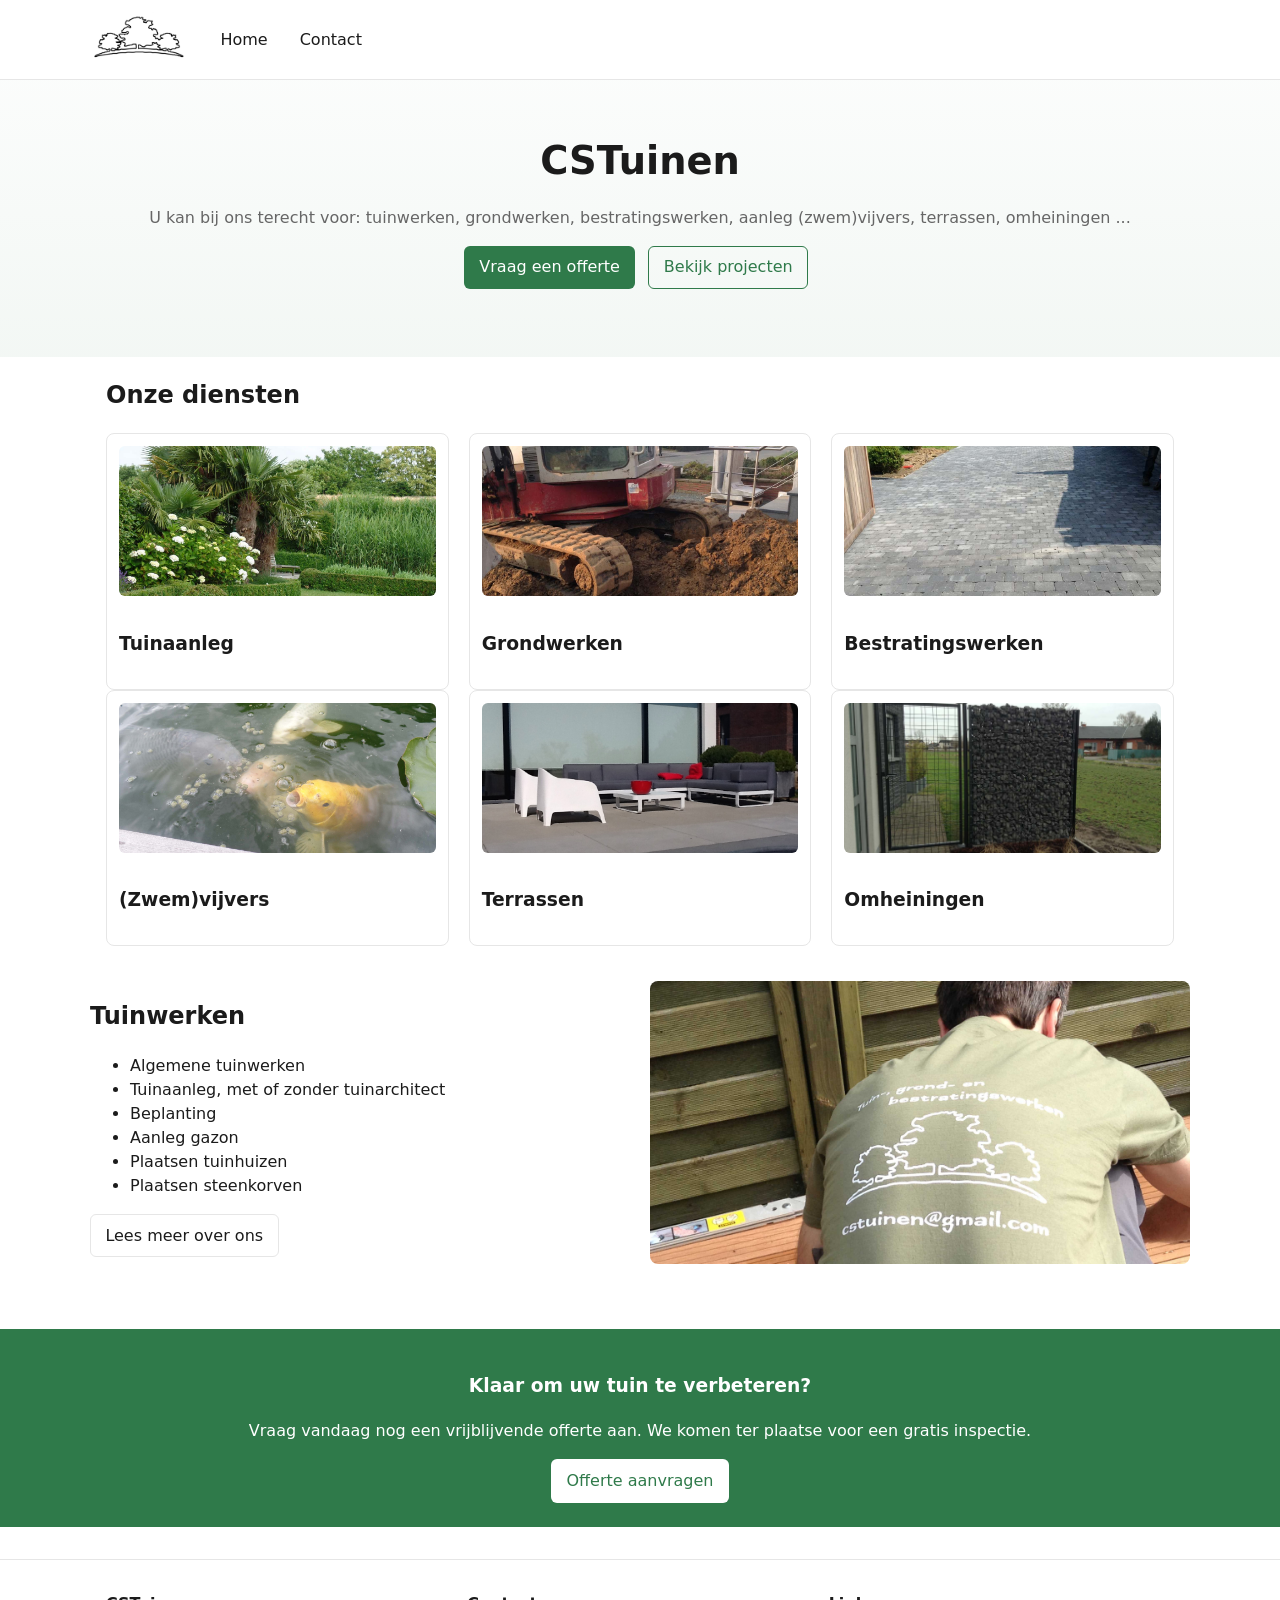
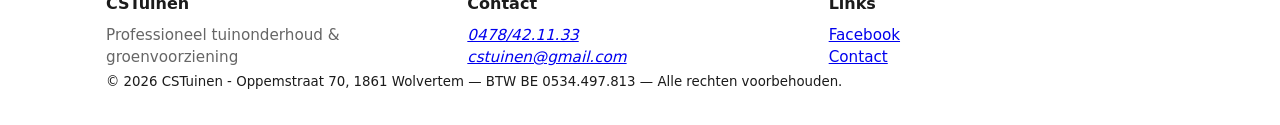
<file: index.html>
<!doctype html>
<html lang="nl">
<head>
  <meta charset="utf-8" />
  <meta name="viewport" content="width=device-width,initial-scale=1" />
  <title>CSTuinen — Tuinaanleg & grondwerken</title>
  <meta name="description" content="CSTuinen — Professioneel tuinonderhoud, groenonderhoud en tuinontwerp. Werkzaam in uw regio voor particulier en bedrijf." />
  <link rel="stylesheet" href="css/styles.css" />
</head>
<body>
  <header class="site-header" role="banner">
      <div class="container header-inner">
          <a class="logo" href="index.html" aria-label="CSTuinen">
              <!-- Replace with real logo: assets/images/logo.svg -->
              <img src="assets/images/logo.png" alt="CSTuinen logo" />
          </a>
          <button class="nav-toggle" id="navToggle" aria-expanded="false" aria-controls="mainNav">
              <span class="sr-only">Menu</span>
              <span class="hamburger"></span>
          </button>

          <nav id="mainNav" class="main-nav" role="navigation" aria-label="Hoofdmenu">
              <ul>
                  <li><a href="index.html">Home</a></li>
                  <!--li><a href="about.html">Over ons</a></li-->
                  <!--li><a href="gallery.html">Diensten & Galerie</a></li-->
                  <li><a href="contact.html">Contact</a></li>
              </ul>
          </nav>
      </div>
  </header>

  <main>
    <section class="hero">
      <div class="container hero-inner">
        <h1>CSTuinen</h1>
        <p class="lead">U kan bij ons terecht voor: tuinwerken, grondwerken, bestratingswerken, aanleg (zwem)vijvers, terrassen, omheiningen ...</p>
        <p class="cta-row">
          <a class="btn btn-primary" href="contact.html">Vraag een offerte</a>
          <a class="btn btn-secondary" href="https://m.facebook.com/Cstuinen-734895269868524/" target="_blank">Bekijk projecten</a>
        </p>
      </div>
    </section>

    <section class="services container">
        <h2>Onze diensten</h2>
        <div class="grid grid-3">
            <article class="card">
                <img src="assets/images/service-maintenance.jpg" alt="tuinaanleg" />
                <h3>Tuinaanleg</h3>
            </article>
            <article class="card">
                <img src="assets/images/grondwerken.jpg" alt="grondwerken" />
                <h3>Grondwerken</h3>
            </article>
            <article class="card">
                <img src="assets/images/Bestrating.jpg" alt="bestrating" />
                <h3>Bestratingswerken</h3>
            </article>
        </div>
        <div class="grid grid-3">
            <article class="card">
                <img src="assets/images/service-planting.jpg" alt="zwemvijver" />
                <h3>(Zwem)vijvers</h3>
            </article>
            <article class="card">
                <img src="assets/images/service-design.jpg" alt="terrassen" />
                <h3>Terrassen</h3>
            </article>
            <article class="card">
                <img src="assets/images/poort.jpg" alt="omheiningen" />
                <h3>Omheiningen</h3>
            </article>
        </div>
    </section>

    <section class="about-blurb container">
      <div class="grid grid-2 align-center">
        <div>
          <h2>Tuinwerken</h2>
          <ul class="features">
              <li>Algemene tuinwerken</li>
              <li>Tuinaanleg, met of zonder tuinarchitect</li>
              <li>Beplanting</li>
              <li>Aanleg gazon</li>
              <li>Plaatsen tuinhuizen</li>
              <li>Plaatsen steenkorven</li>
          </ul>
          <p><a class="btn" href="https://m.facebook.com/Cstuinen-734895269868524/" target="_blank">Lees meer over ons</a></p>
        </div>
        <div>
          <img src="assets/images/team-placeholder.jpg" alt="Ons team" class="rounded" />
        </div>
      </div>
    </section>

    <section class="cta-band">
      <div class="container">
        <h3>Klaar om uw tuin te verbeteren?</h3>
        <p>Vraag vandaag nog een vrijblijvende offerte aan. We komen ter plaatse voor een gratis inspectie.</p>
        <a class="btn btn-primary" href="contact.html">Offerte aanvragen</a>
      </div>
    </section>
  </main>

  <footer class="site-footer">
    <div class="container footer-inner">
      <div class="footer-col">
        <h4>CSTuinen</h4>
        <p>Professioneel tuinonderhoud & groenvoorziening</p>
      </div>

      <div class="footer-col">
        <h4>Contact</h4>
        <address>
          <a href="tel:+320478421133">0478/42.11.33</a><br />
          <a href="mailto:cstuinen@gmail.com"> cstuinen@gmail.com</a>
        </address>
      </div>

      <div class="footer-col">
        <h4>Links</h4>
        <ul>
          <li><a href="https://m.facebook.com/Cstuinen-734895269868524" target="_blank">Facebook</a></li>
          <li><a href="contact.html">Contact</a></li>
        </ul>
      </div>
    </div>

    <div class="copyright">
      <div class="container">
          <small>&copy; <span id="year"></span> CSTuinen - Oppemstraat 70, 1861 Wolvertem — BTW BE 0534.497.813 — Alle rechten voorbehouden.</small>
      </div>
    </div>
  </footer>

  <script src="js/main.js"></script>
</body>
</html>
</file>
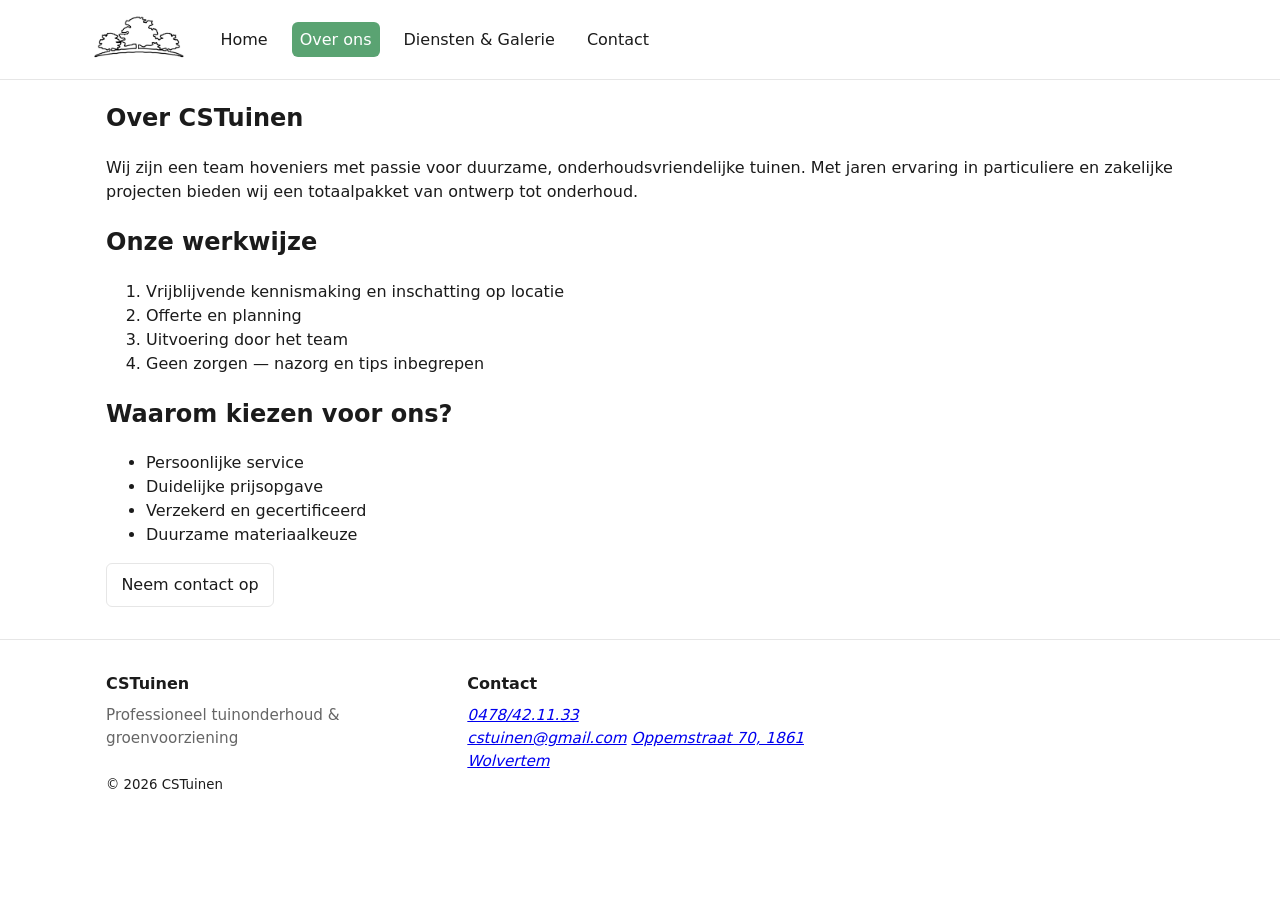
<file: about.html>
<!doctype html>
<html lang="nl">
<head>
  <meta charset="utf-8" />
  <meta name="viewport" content="width=device-width,initial-scale=1" />
  <title>Over ons — CSTuinen</title>
  <link rel="stylesheet" href="css/styles.css" />
</head>
<body>
  <header class="site-header" role="banner">
    <div class="container header-inner">
      <a class="logo" href="index.html" aria-label="CSTuinen">
        <img src="assets/images/logo.png" alt="CSTuinen logo" />
      </a>
      <button class="nav-toggle" id="navToggle2" aria-expanded="false" aria-controls="mainNav2">
        <span class="sr-only">Menu</span>
        <span class="hamburger"></span>
      </button>
      <nav id="mainNav2" class="main-nav" role="navigation" aria-label="Hoofdmenu">
        <ul>
          <li><a href="index.html">Home</a></li>
          <li><a href="about.html" class="active">Over ons</a></li>
          <li><a href="gallery.html">Diensten & Galerie</a></li>
          <li><a href="contact.html">Contact</a></li>
        </ul>
      </nav>
    </div>
  </header>

  <main class="container">
    <article class="content">
      <h1>Over CSTuinen</h1>
      <p>Wij zijn een team hoveniers met passie voor duurzame, onderhoudsvriendelijke tuinen. Met jaren ervaring in particuliere en zakelijke projecten bieden wij een totaalpakket van ontwerp tot onderhoud.</p>

      <h2>Onze werkwijze</h2>
      <ol>
        <li>Vrijblijvende kennismaking en inschatting op locatie</li>
        <li>Offerte en planning</li>
        <li>Uitvoering door het team</li>
        <li>Geen zorgen — nazorg en tips inbegrepen</li>
      </ol>

      <h2>Waarom kiezen voor ons?</h2>
      <ul>
        <li>Persoonlijke service</li>
        <li>Duidelijke prijsopgave</li>
        <li>Verzekerd en gecertificeerd</li>
        <li>Duurzame materiaalkeuze</li>
      </ul>

      <p><a class="btn" href="contact.html">Neem contact op</a></p>
    </article>
  </main>

  <footer class="site-footer">
    <div class="container footer-inner">
      <div class="footer-col">
        <h4>CSTuinen</h4>
        <p>Professioneel tuinonderhoud & groenvoorziening</p>
      </div>
      <div class="footer-col">
        <h4>Contact</h4>
        <address>
            <a href="tel:+320478421133">0478/42.11.33</a><br />
            <a href="mailto: cstuinen@gmail.com"> cstuinen@gmail.com</a>
            <a href="http://maps.google.com/?q=Oppemstraat 70, 1861 Wolvertem">Oppemstraat 70, 1861 Wolvertem</a>
        </address>
      </div>
    </div>
    <div class="copyright">
      <div class="container">
        <small>&copy; <span id="year2"></span> CSTuinen</small>
      </div>
    </div>
  </footer>

  <script src="js/main.js"></script>
</body>
</html>
</file>
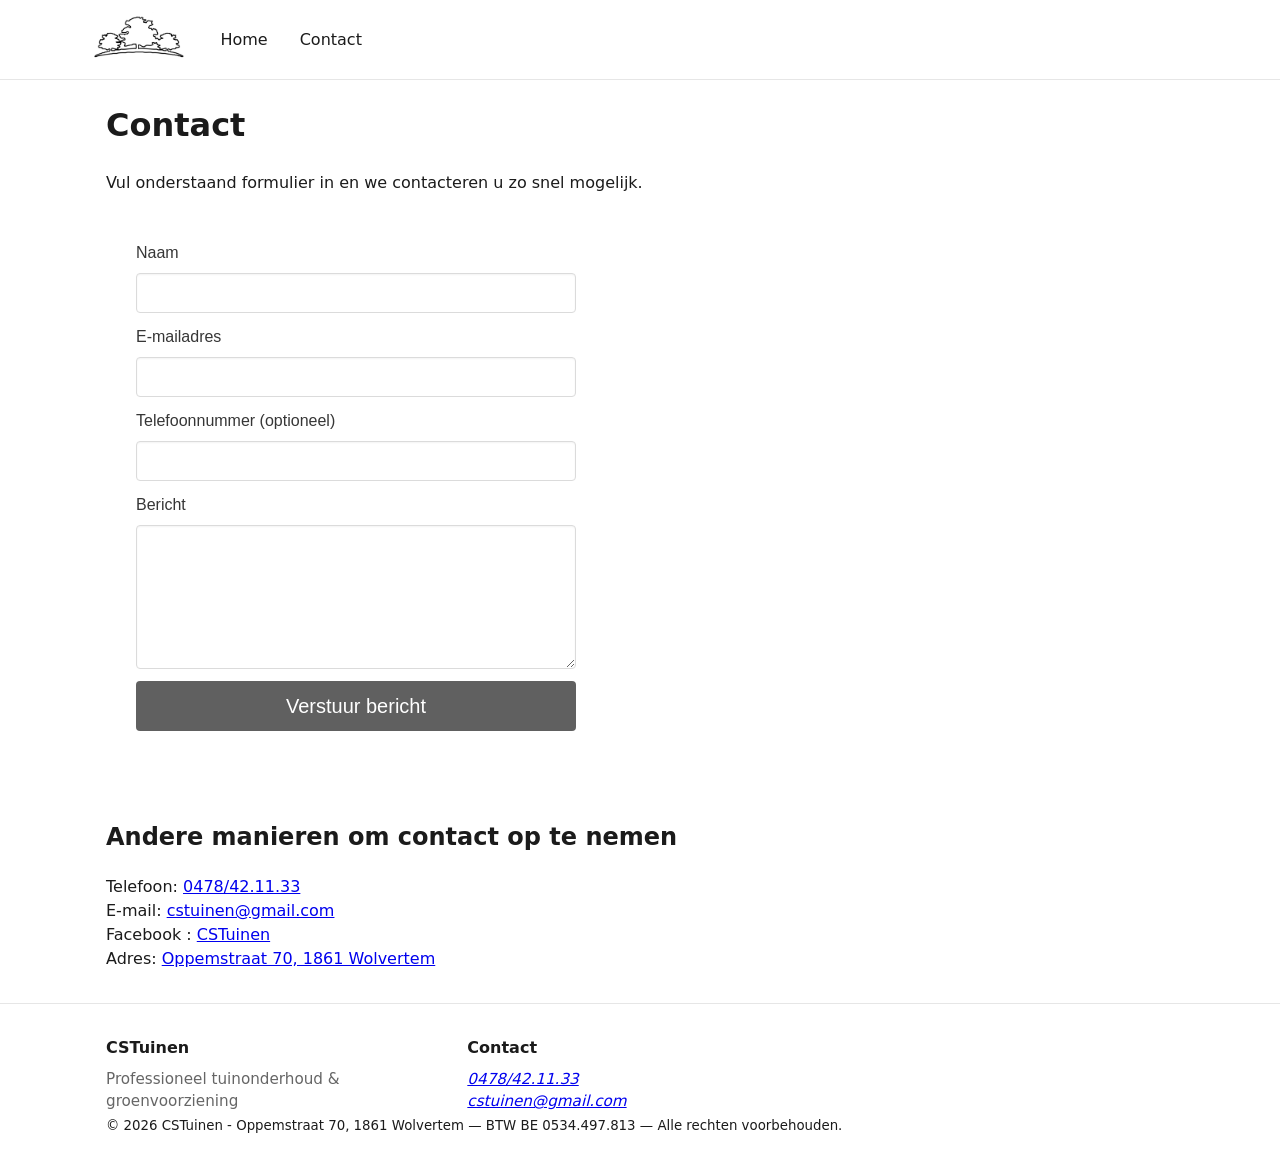
<file: contact.html>
<!doctype html>
<html lang="nl">
<head>
    <meta charset="utf-8" />
    <meta name="viewport" content="width=device-width,initial-scale=1" />
    <title>Contact — CSTuinen</title>
    <link rel="stylesheet" href="css/styles.css" />
    <link href="fcf-assets/css/fcf.default.css" rel="stylesheet">
    <link href="fcf-assets/css/fcf.default-custom.css" rel="stylesheet">
</head>
<body>
  <header class="site-header" role="banner">
    <div class="container header-inner">
      <a class="logo" href="index.html" aria-label="CSTuinen">
        <img src="assets/images/logo.png" alt="CSTuinen logo" />
      </a>
      <button class="nav-toggle" id="navToggle4" aria-expanded="false" aria-controls="mainNav4">
        <span class="sr-only">Menu</span>
        <span class="hamburger"></span>
      </button>
      <nav id="mainNav4" class="main-nav" role="navigation" aria-label="Hoofdmenu">
          <ul>
              <li><a href="index.html">Home</a></li>
              <!--li><a href="about.html">Over ons</a></li-->
              <!--li><a href="gallery.html">Diensten & Galerie</a></li-->
              <li><a href="contact.html">Contact</a></li>
          </ul>
      </nav>
    </div>
  </header>

  <main class="container">
      <h1>Contact</h1>
      <p>Vul onderstaand formulier in en we contacteren u zo snel mogelijk.</p>

      <!-- the lines below are needed -->
      <div class="fcf-body">
          <div class="fcf-form-wrap">
              <div id="fcf-form">
                  <form class="fcf-form-class" method="post" action="fcf-assets/fcf.process.php">

                      <div class="fcf-field">
                          <label for="Name" class="fcf-label has-text-weight-normal">Naam</label>
                          <div class="fcf-control">
                              <input type="text" name="Name" id="Name" class="fcf-input is-full-width" maxlength="60"
                                     data-validate-field="Name">
                          </div>
                      </div>
                      <div class="fcf-field">
                          <label for="Email" class="fcf-label has-text-weight-normal">E-mailadres</label>
                          <div class="fcf-control">
                              <input type="email" name="Email" id="Email" class="fcf-input is-full-width" maxlength="100"
                                     data-validate-field="Email">
                          </div>
                      </div>
                      <div class="fcf-field">
                          <label for="Phone" class="fcf-label has-text-weight-normal">Telefoonnummer (optioneel)</label>
                          <div class="fcf-control">
                              <input type="text" name="Phone" id="Phone" class="fcf-input is-full-width" maxlength="30"
                                     data-validate-field="Phone">
                          </div>
                      </div>
                      <div class="fcf-field">
                          <label for="Message" class="fcf-label has-text-weight-normal">Bericht</label>
                          <div class="fcf-control">
                              <textarea name="Message" id="Message" class="fcf-textarea" maxlength="3000" rows="5"
                                        data-validate-field="Message"></textarea>
                          </div>
                      </div>
                      <div id="fcf-status" class="fcf-status"></div>
                      <div class="fcf-field">
                          <div class="fcf-buttons">
                              <button id="fcf-button" type="submit" class="fcf-button is-link is-medium is-fullwidth">
                                  Verstuur bericht
                              </button>
                          </div>
                      </div>
                      <!-- You MUST retain the attribution below -->
                      <div class="fcf-attribution">
                          Contact Form by <a href="https://www.freecontactform.com/"
                                             class="fcf-attribution-link">FreeContactForm.com</a>
                      </div>
                  </form>
              </div>
              <div id="fcf-thank-you" style="display:none">
                  <!-- Thank you message goes below -->
                  <p>Bedankt om ons te contacteren.</p>
                  <!-- Thank you message goes above -->
              </div>
          </div>
      </div>
      <script src="fcf-assets/js/lang/fcf.en.js"></script>
      <script src="fcf-assets/js/fcf.just-validate.min.js"></script>
      <script src="fcf-assets/js/fcf.form.js"></script>
      <!-- the lines above are needed -->


      <section class="contact-info">
          <h2>Andere manieren om contact op te nemen</h2>
          <p>
              Telefoon: <a href="tel:+320478421133">0478/42.11.33</a><br />
              E-mail: <a href="mailto:cstuinen@gmail.com">cstuinen@gmail.com</a><br />
              Facebook : <a href="https://m.facebook.com/Cstuinen-734895269868524/" target="_blank">CSTuinen</a><br />
              Adres: <a href="http://maps.google.com/?q=Oppemstraat 70, 1861 Wolvertem" target="_blank">Oppemstraat 70, 1861 Wolvertem</a>
          </p>
      </section>
  </main>

  <footer class="site-footer">
    <div class="container footer-inner">
      <div class="footer-col">
        <h4>CSTuinen</h4>
        <p>Professioneel tuinonderhoud & groenvoorziening</p>
      </div>

      <div class="footer-col">
        <h4>Contact</h4>
        <address>
            <a href="tel:+320478421133">0478/42.11.33</a><br />
            <a href="mailto:cstuinen@gmail.com">cstuinen@gmail.com</a>            
        </address>
      </div>
    </div>
    <div class="copyright">
        <div class="container">
            <small>&copy; <span id="year"></span> CSTuinen - Oppemstraat 70, 1861 Wolvertem — BTW BE 0534.497.813 — Alle rechten voorbehouden.</small>
        </div>
    </div>
  </footer>

  <script src="js/main.js"></script>
</body>
</html>
</file>
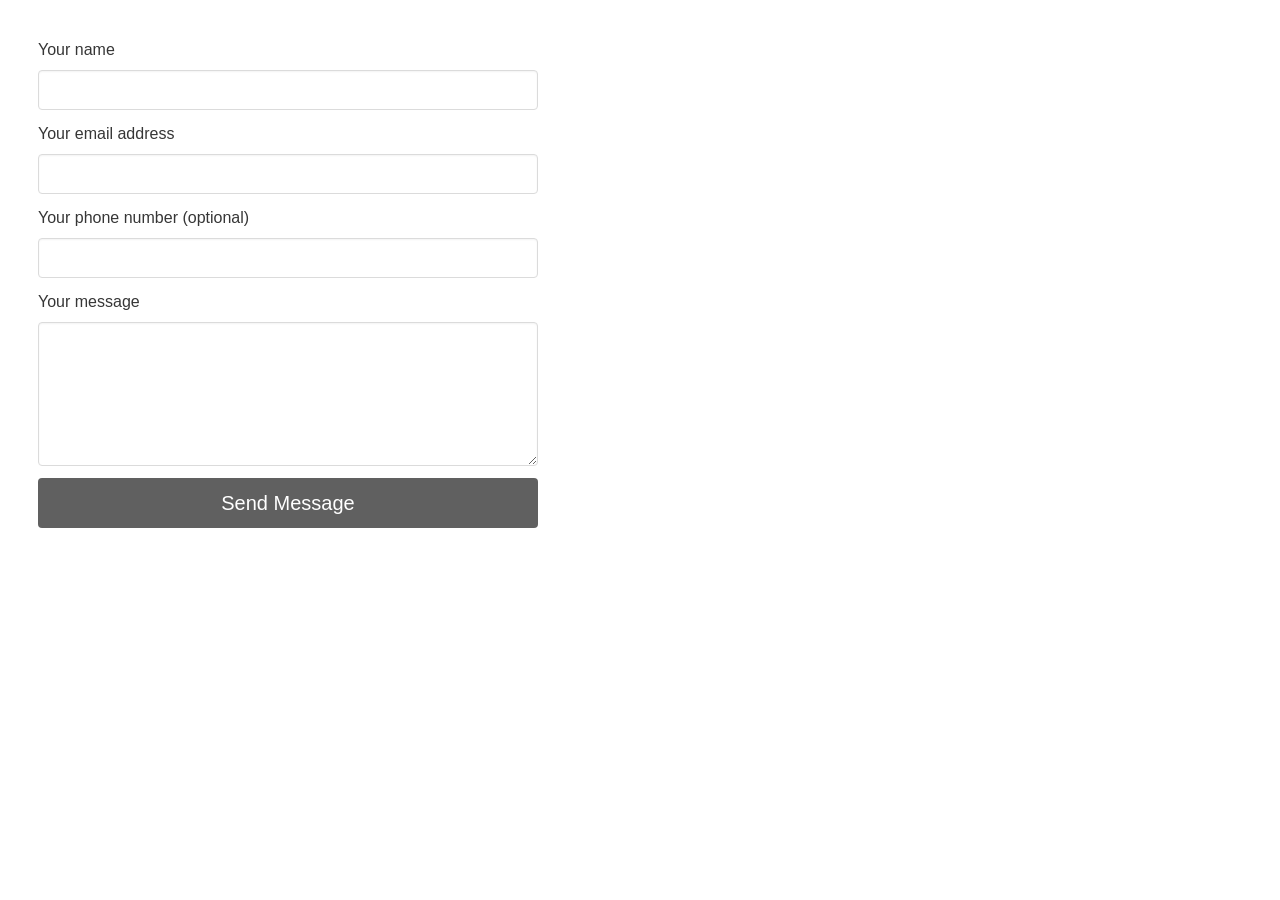
<file: fcf.form.htm>
<!doctype html>
<html lang="en">

<head>
    <meta charset="utf-8">
    <meta name="viewport" content="width=device-width, initial-scale=1, shrink-to-fit=no">

    <!-- the 2 lines below is needed -->
    <link href="fcf-assets/css/fcf.default.css" rel="stylesheet">
    <link href="fcf-assets/css/fcf.default-custom.css" rel="stylesheet">

    <title>Contact Form</title>
</head>

<body>


    <!-- the lines below are needed -->
    <div class="fcf-body">
        <div class="fcf-form-wrap">
            <div id="fcf-form">
                <form class="fcf-form-class" method="post" action="fcf-assets/fcf.process.php">

                    <div class="fcf-field">
                        <label for="Name" class="fcf-label has-text-weight-normal">Your name</label>
                        <div class="fcf-control">
                            <input type="text" name="Name" id="Name" class="fcf-input is-full-width" maxlength="60"
                                data-validate-field="Name">
                        </div>
                    </div>
                    <div class="fcf-field">
                        <label for="Email" class="fcf-label has-text-weight-normal">Your email address</label>
                        <div class="fcf-control">
                            <input type="email" name="Email" id="Email" class="fcf-input is-full-width" maxlength="100"
                                data-validate-field="Email">
                        </div>
                    </div>
                    <div class="fcf-field">
                        <label for="Phone" class="fcf-label has-text-weight-normal">Your phone number (optional)</label>
                        <div class="fcf-control">
                            <input type="text" name="Phone" id="Phone" class="fcf-input is-full-width" maxlength="30"
                                data-validate-field="Phone">
                        </div>
                    </div>
                    <div class="fcf-field">
                        <label for="Message" class="fcf-label has-text-weight-normal">Your message</label>
                        <div class="fcf-control">
                            <textarea name="Message" id="Message" class="fcf-textarea" maxlength="3000" rows="5"
                                data-validate-field="Message"></textarea>
                        </div>
                    </div>
                    <div id="fcf-status" class="fcf-status"></div>
                    <div class="fcf-field">
                        <div class="fcf-buttons">
                            <button id="fcf-button" type="submit" class="fcf-button is-link is-medium is-fullwidth">Send
                                Message</button>
                        </div>
                    </div>
                    <!-- You MUST retain the attribution below -->
                    <div class="fcf-attribution">Contact Form by <a href="https://www.freecontactform.com/"
                            class="fcf-attribution-link">FreeContactForm.com</a></div>
                </form>
            </div>
            <div id="fcf-thank-you" style="display:none">
                <!-- Thank you message goes below -->
                <p>Thanks for contacting us, we will get back in touch with you soon.</p>
                <!-- Thank you message goes above -->
            </div>
        </div>
    </div>
    <script src="fcf-assets/js/lang/fcf.en.js"></script>
    <script src="fcf-assets/js/fcf.just-validate.min.js"></script>
    <script src="fcf-assets/js/fcf.form.js"></script>
    <!-- the lines above are needed -->

</body>

</html>
</file>
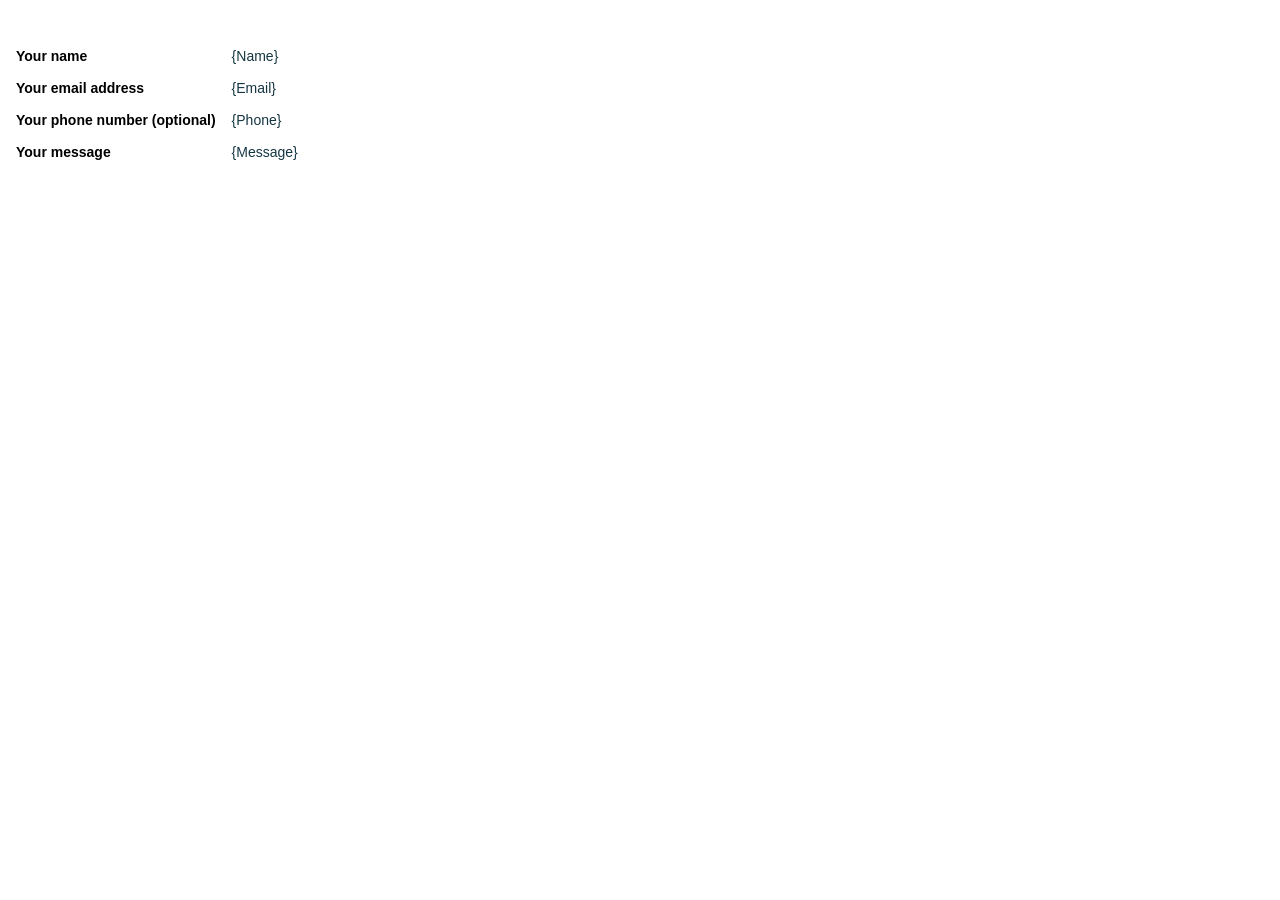
<file: fcf-assets/email-templates/fcf.email-in.htm>
<!doctype html>
    <html>
    <head>
        <title>new message</title>
        <meta name="viewport" content="width=device-width">
        <meta http-equiv="Content-Type" content="text/html; charset=UTF-8">
    </head>
    <body style="margin: 10; padding: 10;">
        <table border="0" cellpadding="8" cellspacing="0">
        <tr>
            <td colspan="2" style="color: #000000; font-family: Arial, sans-serif; font-size: 14px;">
                &nbsp;
            </td>
            <td colspan="2" style="color: #000000; font-family: Arial, sans-serif; font-size: 14px;">
                &nbsp;
            </td>
        </tr>
        <tr>
        <td style="color: #000000; font-family: Arial, sans-serif; font-size: 14px; font-weight:bold">
            Your name
        </td>
        <td style="color: #153643; font-family: Arial, sans-serif; font-size: 14px;">
            {Name}
        </td>
    </tr><tr>
        <td style="color: #000000; font-family: Arial, sans-serif; font-size: 14px; font-weight:bold">
            Your email address
        </td>
        <td style="color: #153643; font-family: Arial, sans-serif; font-size: 14px;">
            {Email}
        </td>
    </tr><tr>
        <td style="color: #000000; font-family: Arial, sans-serif; font-size: 14px; font-weight:bold">
            Your phone number (optional)
        </td>
        <td style="color: #153643; font-family: Arial, sans-serif; font-size: 14px;">
            {Phone}
        </td>
    </tr><tr>
        <td style="color: #000000; font-family: Arial, sans-serif; font-size: 14px; font-weight:bold">
            Your message
        </td>
        <td style="color: #153643; font-family: Arial, sans-serif; font-size: 14px;">
            {Message}
        </td>
    </tr>
        </table>
    </body>
    </head>
    </html>
</file>
<file: css/styles.css>
:root{
  --color-bg:#ffffff;
  --color-accent:#2f7a4a;
  --color-accent-2:#5aa372;
  --color-text:#1b1b1b;
  --muted:#666;
  --max-width:1100px;
  --radius:8px;
  --gap:1.25rem;
  --container-padding:1rem;
  --border:#e6e6e6;
  font-family:system-ui, -apple-system, "Segoe UI", Roboto, "Helvetica Neue", Arial;
  color-scheme: light;
}
*{box-sizing:border-box}
html,body{height:100%}
body{
  margin:0;
  background:var(--color-bg);
  color:var(--color-text);
  line-height:1.5;
  -webkit-font-smoothing:antialiased;
}
.container{
  max-width:var(--max-width);
  margin:0 auto;
  padding:0 var(--container-padding);
}

/* Header */
.site-header{border-bottom:1px solid var(--border); background:#fff; position:sticky; top:0; z-index:60}
.header-inner{display:flex;align-items:center;gap:1.5rem;padding:0.75rem 0}
.logo img{height:48px}

/* Nav */
.main-nav{flex:1}
.main-nav ul{list-style:none;margin:0;padding:0;display:flex;gap:1rem;align-items:center}
.main-nav a{color:var(--color-text);text-decoration:none;padding:0.5rem 0.5rem;border-radius:6px}
.main-nav a.active, .main-nav a:hover{background:var(--color-accent-2);color:white}

/* Mobile nav toggle */
.nav-toggle{background:none;border:0;padding:0.25rem;display:none;margin-left:auto}
.hamburger{display:inline-block;width:28px;height:2px;background:var(--color-text);position:relative}
.hamburger::before,.hamburger::after{content:"";position:absolute;left:0;width:28px;height:2px;background:var(--color-text)}
.hamburger::before{top:-8px} .hamburger::after{top:8px}

/* Hero */
.hero{background:linear-gradient(0deg, rgba(47,122,74,0.06), rgba(47,122,74,0.02));padding:3.25rem 0;text-align:center}
.hero h1{font-size:clamp(1.5rem,3.6vw,2.4rem);margin:0 0 0.5rem}
.lead{color:var(--muted);margin-bottom:1rem}
.cta-row .btn{margin-right:0.5rem}

/* Buttons */
.btn{display:inline-block;padding:0.55rem 0.9rem;border-radius:6px;border:1px solid var(--border);background:white;color:var(--color-text);text-decoration:none}
.btn-primary{background:var(--color-accent);color:white;border-color:transparent}
.btn-secondary{background:transparent;color:var(--color-accent);border-color:var(--color-accent)}

/* Grid utility */
.grid{display:grid;gap:var(--gap)}
.grid-3{grid-template-columns:repeat(3,1fr)}
.grid-2{grid-template-columns:repeat(2,1fr)}
.align-center{align-items:center}

/* Cards */
.card{background:#fff;border:1px solid var(--border);padding:0.75rem;border-radius:8px;text-align:left}
.card img{width:100%;height:150px;object-fit:cover;border-radius:6px;margin-bottom:0.5rem}

/* About blurb */
.about-blurb{padding:2rem 0}

/* CTA band */
.cta-band{background:var(--color-accent);color:#fff;padding:1.5rem 0;text-align:center;margin-top:1.5rem}
.cta-band .btn{background:white;color:var(--color-accent)}

/* Gallery */
.gallery-grid{display:grid;grid-template-columns:repeat(auto-fit,minmax(200px,1fr));gap:0.75rem;margin-top:1rem}
.gallery-item img{width:100%;height:160px;object-fit:cover;border-radius:6px;display:block}

/* Form */
.contact-form{max-width:700px;margin-top:1rem;display:flex;flex-direction:column;gap:0.5rem}
.contact-form label{font-weight:600}
.contact-form input,.contact-form textarea{padding:0.6rem;border-radius:6px;border:1px solid var(--border);font:inherit}
.hidden{display:none}

/* Footer */
.site-footer{border-top:1px solid var(--border);padding:2rem 0;background:#fff;margin-top:2rem}
.footer-inner{display:grid;grid-template-columns:1fr 1fr 1fr;gap:1rem}
.footer-col h4{margin:0 0 0.5rem}
.footer-col p, .footer-col address, .footer-col ul{margin:0;font-size:0.95rem;color:var(--muted)}
.footer-col ul{list-style:none;padding:0}
.rounded{border-radius:8px;max-width:100%}

/* Small devices */
@media (max-width:900px){
  .grid-3{grid-template-columns:repeat(1,1fr)}
  .grid-2{grid-template-columns:1fr}
  .header-inner{gap:0.5rem}
  .main-nav{display:none;position:absolute;left:0;right:0;top:100%;background:white;border-top:1px solid var(--border);padding:1rem;flex:none}
  .nav-toggle{display:block}
}

/* Accessibility */
.sr-only{position:absolute;width:1px;height:1px;padding:0;margin:-1px;overflow:hidden;clip:rect(0,0,0,0);white-space:nowrap;border:0}
</file>
<file: fcf-assets/css/fcf.default.css>
.fcf-button, .fcf-file {
  -webkit-touch-callout: none;
  -webkit-user-select: none;
  -moz-user-select: none;
  -ms-user-select: none;
  user-select: none;
}

.fcf-button, .fcf-input, .fcf-textarea, .fcf-select select, .fcf-file-cta, .fcf-file-name {
  -moz-appearance: none;
  -webkit-appearance: none;
  align-items: center;
  border: 1px solid transparent;
  border-radius: 4px;
  box-shadow: none;
  display: inline-flex;
  font-size: 1rem;
  height: 2.5em;
  justify-content: flex-start;
  line-height: 1.5;
  padding-bottom: calc(0.5em - 1px);
  padding-left: calc(0.75em - 1px);
  padding-right: calc(0.75em - 1px);
  padding-top: calc(0.5em - 1px);
  position: relative;
  vertical-align: top;
}

.fcf-button:focus, .fcf-input:focus, .fcf-textarea:focus, .fcf-select select:focus, .fcf-file-cta:focus, .fcf-file-name:focus, .fcf-button:active, .fcf-input:active, .fcf-textarea:active, .fcf-select select:active, .fcf-file-cta:active, .fcf-file-name:active {
  outline: none;
}

.fcf-button[disabled], .fcf-input[disabled], .fcf-textarea[disabled], .fcf-select select[disabled], .fcf-file-cta[disabled], .fcf-file-name[disabled] {
  cursor: not-allowed;
}

.fcf-body, .fcf-button, .fcf-input, .fcf-select select, .fcf-textarea {
  font-size: 16px;
  -moz-osx-font-smoothing: grayscale;
  -webkit-font-smoothing: antialiased;
  text-rendering: optimizeLegibility;
  text-size-adjust: 100%;
  font-family: BlinkMacSystemFont, -apple-system, "Segoe UI", "Roboto", "Oxygen", "Ubuntu", "Cantarell", "Fira Sans", "Droid Sans", "Helvetica Neue", "Helvetica", "Arial", sans-serif;
}

.fcf-body {
  color: #4a4a4a;
  font-size: 1em;
  font-weight: 400;
  line-height: 1.5;
}

.fcf-input input[type="checkbox"], .fcf-input input[type="radio"] {
  vertical-align: baseline;
}

.fcf-strong {
  color: #363636;
  font-weight: 700;
}

.fcf-legend legend, .fcf-textarea textarea {
  margin: 0;
  padding: 0;
}

.fcf-button, .fcf-input, .fcf-select select, .fcf-textarea {
  margin: 0;
}

.fcf-form-class * {
  box-sizing: border-box;
}

.fcf-button {
  background-color: white;
  border-color: #dbdbdb;
  border-width: 1px;
  color: #363636;
  cursor: pointer;
  justify-content: center;
  padding-bottom: calc(0.5em - 1px);
  padding-left: 1em;
  padding-right: 1em;
  padding-top: calc(0.5em - 1px);
  text-align: center;
  white-space: nowrap;
}

.fcf-button strong {
  color: inherit;
}

.fcf-button:hover {
  border-color: #b5b5b5;
  color: #363636;
}

.fcf-button:focus {
  border-color: #3273dc;
  color: #363636;
}

.fcf-button:focus:not(:active) {
  box-shadow: 0 0 0 0.125em rgba(50, 115, 220, 0.25);
}

.fcf-button:active {
  border-color: #4a4a4a;
  color: #363636;
}

.fcf-button.is-text {
  background-color: transparent;
  border-color: transparent;
  color: #4a4a4a;
  text-decoration: underline;
}

.fcf-button.is-text:hover, .fcf-button.is-text:focus {
  background-color: whitesmoke;
  color: #363636;
}

.fcf-button.is-text:active {
  background-color: #e8e8e8;
  color: #363636;
}

.fcf-button.is-text[disabled] {
  background-color: transparent;
  border-color: transparent;
  box-shadow: none;
}

.fcf-button.is-link {
  background-color: #3273dc;
  border-color: transparent;
  color: #fff;
}

.fcf-button.is-link:hover {
  background-color: #276cda;
  border-color: transparent;
  color: #fff;
}

.fcf-button.is-link:focus {
  border-color: transparent;
  color: #fff;
}

.fcf-button.is-link:focus:not(:active) {
  box-shadow: 0 0 0 0.125em rgba(50, 115, 220, 0.25);
}

.fcf-button.is-link:active {
  background-color: #2366d1;
  border-color: transparent;
  color: #fff;
}

.fcf-button.is-link[disabled] {
  background-color: #3273dc;
  border-color: transparent;
  box-shadow: none;
}

.fcf-button.is-normal {
  font-size: 1rem;
}

.fcf-button.is-medium {
  font-size: 1.25rem;
}

.fcf-button button[disabled] {
  background-color: white;
  border-color: #dbdbdb;
  box-shadow: none;
  opacity: 0.5;
}

.fcf-button.is-fullwidth {
  display: flex;
  width: 100%;
}

.fcf-buttons {
  align-items: center;
  display: flex;
  flex-wrap: wrap;
  justify-content: flex-start;
}

.fcf-buttons .fcf-button {
  margin-bottom: 0.5rem;
}

.fcf-buttons .fcf-button:not(:last-child):not(.is-fullwidth) {
  margin-right: 0.5rem;
}

.fcf-buttons .fcf-button:last-child {
  margin-bottom: -0.5rem;
}

.fcf-buttons .fcf-button:not(:last-child) {
  margin-bottom: 1rem;
}

.fcf-buttons.are-small .fcf-button:not(.is-normal):not(.is-medium):not(.is-large) {
  border-radius: 2px;
  font-size: 0.75rem;
}

.fcf-buttons.are-medium .fcf-button:not(.is-small):not(.is-normal):not(.is-large) {
  font-size: 1.25rem;
}

.fcf-buttons.are-large .fcf-button:not(.is-small):not(.is-normal):not(.is-medium) {
  font-size: 1.5rem;
}

.fcf-buttons.has-addons .fcf-button:not(:first-child) {
  border-bottom-left-radius: 0;
  border-top-left-radius: 0;
}

.fcf-buttons.has-addons .fcf-button:not(:last-child) {
  border-bottom-right-radius: 0;
  border-top-right-radius: 0;
  margin-right: -1px;
}

.fcf-buttons.has-addons .fcf-button:last-child {
  margin-right: 0;
}

.fcf-buttons.has-addons .fcf-button:hover, .fcf-buttons.has-addons .fcf-button.is-hovered {
  z-index: 2;
}

.fcf-buttons.has-addons .fcf-button:focus, .fcf-buttons.has-addons .fcf-button.is-focused, .fcf-buttons.has-addons .fcf-button:active, .fcf-buttons.has-addons .fcf-button.is-active, .fcf-buttons.has-addons .fcf-button.is-selected {
  z-index: 3;
}

.fcf-buttons.has-addons .fcf-button:focus:hover, .fcf-buttons.has-addons .fcf-button.is-focused:hover, .fcf-buttons.has-addons .fcf-button:active:hover, .fcf-buttons.has-addons .fcf-button.is-active:hover, .fcf-buttons.has-addons .fcf-button.is-selected:hover {
  z-index: 4;
}

.fcf-buttons.has-addons .fcf-button.is-expanded {
  flex-grow: 1;
  flex-shrink: 1;
}

.fcf-buttons.is-centered {
  justify-content: center;
}

.fcf-buttons.is-centered:not(.has-addons) .fcf-button:not(.is-fullwidth) {
  margin-left: 0.25rem;
  margin-right: 0.25rem;
}

.fcf-buttons.is-right {
  justify-content: flex-end;
}

.fcf-buttons.is-right:not(.has-addons) .fcf-button:not(.is-fullwidth) {
  margin-left: 0.25rem;
  margin-right: 0.25rem;
}

.fcf-input, .fcf-textarea, .fcf-select select {
  background-color: white;
  border-color: #dbdbdb;
  border-radius: 4px;
  color: #363636;
}

.fcf-input::-moz-placeholder, .fcf-textarea::-moz-placeholder, .fcf-select select::-moz-placeholder {
  color: rgba(54, 54, 54, 0.3);
}

.fcf-input::-webkit-input-placeholder, .fcf-textarea::-webkit-input-placeholder, .fcf-select select::-webkit-input-placeholder {
  color: rgba(54, 54, 54, 0.3);
}

.fcf-input:-moz-placeholder, .fcf-textarea:-moz-placeholder, .fcf-select select:-moz-placeholder {
  color: rgba(54, 54, 54, 0.3);
}

.fcf-input:-ms-input-placeholder, .fcf-textarea:-ms-input-placeholder, .fcf-select select:-ms-input-placeholder {
  color: rgba(54, 54, 54, 0.3);
}

.fcf-input:hover, .fcf-textarea:hover, .fcf-select select:hover {
  border-color: #b5b5b5;
}

.fcf-input:focus, .fcf-textarea:focus, .fcf-select select:focus, .fcf-input:active, .fcf-textarea:active, .fcf-select select:active {
  border-color: #3273dc;
  box-shadow: 0 0 0 0.125em rgba(50, 115, 220, 0.25);
}

.fcf-input[disabled], .fcf-textarea[disabled], .fcf-select select[disabled] {
  background-color: whitesmoke;
  border-color: whitesmoke;
  box-shadow: none;
  color: #7a7a7a;
}

.fcf-input[disabled]::-moz-placeholder, .fcf-textarea[disabled]::-moz-placeholder, .fcf-select select[disabled]::-moz-placeholder {
  color: rgba(122, 122, 122, 0.3);
}

.fcf-input[disabled]::-webkit-input-placeholder, .fcf-textarea[disabled]::-webkit-input-placeholder, .fcf-select select[disabled]::-webkit-input-placeholder {
  color: rgba(122, 122, 122, 0.3);
}

.fcf-input[disabled]:-moz-placeholder, .fcf-textarea[disabled]:-moz-placeholder, .fcf-select select[disabled]:-moz-placeholder {
  color: rgba(122, 122, 122, 0.3);
}

.fcf-input[disabled]:-ms-input-placeholder, .fcf-textarea[disabled]:-ms-input-placeholder, .fcf-select select[disabled]:-ms-input-placeholder {
  color: rgba(122, 122, 122, 0.3);
}

.fcf-input, .fcf-textarea {
  box-shadow: inset 0 0.0625em 0.125em rgba(10, 10, 10, 0.05);
  max-width: 100%;
  width: 100%;
}

.fcf-input[readonly], .fcf-textarea[readonly] {
  box-shadow: none;
}

.is-link.fcf-input, .is-link.fcf-textarea {
  border-color: #3273dc;
}

.is-link.fcf-input:focus, .is-link.fcf-textarea:focus, .is-link.fcf-input:active, .is-link.fcf-textarea:active {
  box-shadow: 0 0 0 0.125em rgba(50, 115, 220, 0.25);
}

.is-medium.fcf-input, .is-medium.fcf-textarea {
  font-size: 1.25rem;
}

.is-fullwidth.fcf-input, .is-fullwidth.fcf-textarea {
  display: block;
  width: 100%;
}

.fcf-textarea {
  display: block;
  max-width: 100%;
  min-width: 100%;
  padding: calc(0.75em - 1px);
  resize: vertical;
}

.fcf-textarea:not([rows]) {
  max-height: 40em;
  min-height: 8em;
}

.fcf-textarea[rows] {
  height: initial;
}

.fcf-checkbox, .fcf-radio {
  cursor: pointer;
  display: inline-block;
  line-height: 1.25;
  position: relative;
}

.fcf-checkbox input, .fcf-radio input {
  cursor: pointer;
  margin: 0;
}

.fcf-checkbox[disabled], .fcf-radio[disabled] {
  color: #7a7a7a;
  cursor: not-allowed;
}

.fcf-radio+.fcf-radio {
  margin-left: 0.5em;
}

.fcf-select {
  display: inline-block;
  max-width: 100%;
  position: relative;
  vertical-align: top;
}

.fcf-select:not(.is-multiple) {
  height: 2.5em;
}

.fcf-select:not(.is-multiple):not(.is-loading)::after {
  box-sizing: inherit;
  border: 3px solid transparent;
  border-radius: 2px;
  border-right: 0;
  border-top: 0;
  content: " ";
  display: block;
  height: 0.625em;
  margin-top: -0.4375em;
  pointer-events: none;
  position: absolute;
  top: 50%;
  transform: rotate(-45deg);
  transform-origin: center;
  width: 0.625em;
}

.fcf-select:not(.is-multiple):not(.is-loading)::after {
  border-color: #3273dc;
  right: 1.125em;
  z-index: 4;
}

.fcf-select select {
  cursor: pointer;
  display: block;
  font-size: 1em;
  max-width: 100%;
  outline: none;
}

.fcf-select select::-ms-expand {
  display: none;
}

.fcf-select select[disabled]:hover {
  border-color: whitesmoke;
}

.fcf-select select:not([multiple]) {
  padding-right: 2.5em;
}

.fcf-select select[multiple] {
  height: auto;
  padding: 0;
}

.fcf-select select[multiple] option {
  padding: 0.5em 1em;
}

.fcf-select.is-link:not(:hover)::after {
  border-color: #3273dc;
}

.fcf-select.is-link select {
  border-color: #3273dc;
}

.fcf-select.is-link select:hover {
  border-color: #2366d1;
}

.fcf-select.is-link select:focus, .fcf-select.is-link select:active {
  box-shadow: 0 0 0 0.125em rgba(50, 115, 220, 0.25);
}

.fcf-select.is-medium {
  font-size: 1.25rem;
}

.fcf-select.is-fullwidth {
  width: 100%;
}

.fcf-select.is-fullwidth select {
  width: 100%;
}

.fcf-file {
  align-items: stretch;
  display: flex;
  justify-content: flex-start;
  position: relative;
}

.fcf-file.is-link .fcf-file-cta {
  background-color: #3273dc;
  border-color: transparent;
  color: #fff;
}

.fcf-file.is-link:hover .fcf-file-cta {
  background-color: #276cda;
  border-color: transparent;
  color: #fff;
}

.fcf-file.is-link:focus .fcf-file-cta {
  border-color: transparent;
  box-shadow: 0 0 0.5em rgba(50, 115, 220, 0.25);
  color: #fff;
}

.fcf-file.is-link:active .fcf-file-cta {
  background-color: #2366d1;
  border-color: transparent;
  color: #fff;
}

.fcf-file.is-medium {
  font-size: 1.25rem;
}

.fcf-file.has-name .fcf-file-cta {
  border-bottom-right-radius: 0;
  border-top-right-radius: 0;
}

.fcf-file.has-name .fcf-file-name {
  border-bottom-left-radius: 0;
  border-top-left-radius: 0;
}

.fcf-file.is-fullwidth .fcf-file-label {
  width: 100%;
}

.fcf-file.is-fullwidth .fcf-file-name {
  flex-grow: 1;
  max-width: none;
}

.fcf-file-label {
  align-items: stretch;
  display: flex;
  cursor: pointer;
  justify-content: flex-start;
  overflow: hidden;
  position: relative;
}

.fcf-file-label:hover .fcf-file-cta {
  background-color: #eeeeee;
  color: #363636;
}

.fcf-file-label:hover .fcf-file-name {
  border-color: #d5d5d5;
}

.fcf-file-label:active .fcf-file-cta {
  background-color: #e8e8e8;
  color: #363636;
}

.fcf-file-label:active .fcf-file-name {
  border-color: #cfcfcf;
}

.fcf-file-input {
  height: 100%;
  left: 0;
  opacity: 0;
  outline: none;
  position: absolute;
  top: 0;
  width: 100%;
}

.fcf-file-cta, .fcf-file-name {
  border-color: #dbdbdb;
  border-radius: 4px;
  font-size: 1em;
  padding-left: 1em;
  padding-right: 1em;
  white-space: nowrap;
}

.fcf-file-cta {
  background-color: whitesmoke;
  color: #4a4a4a;
}

.fcf-file-name {
  border-color: #dbdbdb;
  border-style: solid;
  border-width: 1px 1px 1px 0;
  display: block;
  max-width: 16em;
  overflow: hidden;
  text-align: inherit;
  text-overflow: ellipsis;
}

.fcf-label {
  color: #363636;
  display: block;
  font-size: 1rem;
  font-weight: 700;
}

.fcf-label:not(:last-child) {
  margin-bottom: 0.5em;
}

.fcf-label.is-medium {
  font-size: 1.25rem;
}

.fcf-field:not(:last-child) {
  margin-bottom: 0.75rem;
}

.fcf-field-label .fcf-label {
  font-size: inherit;
}

.fcf-attribution {
    color: #FFFFFF;
    text-align: right;
}

.fcf-attribution-link {
    color: #FFFFFF;
}

@media screen and (max-width: 768px) {
  .fcf-field-label {
      margin-bottom: 0.5rem;
  }
}

@media screen and (min-width: 769px), print {
  .fcf-field-label {
      flex-basis: 0;
      flex-grow: 1;
      flex-shrink: 0;
      margin-right: 1.5rem;
      text-align: right;
  }
  .fcf-field-label.is-normal {
      padding-top: 0.375em;
  }
  .fcf-field-label.is-medium {
      font-size: 1.25rem;
      padding-top: 0.375em;
  }
}

.fcf-field-body .fcf-field .fcf-field {
  margin-bottom: 0;
}

@media screen and (min-width: 769px), print {
  .fcf-field-body {
      display: flex;
      flex-basis: 0;
      flex-grow: 5;
      flex-shrink: 1;
  }
  .fcf-field-body .fcf-field {
      margin-bottom: 0;
  }
  .fcf-field-body>.fcf-field {
      flex-shrink: 1;
  }
  .fcf-field-body>.fcf-field:not(:last-child) {
      margin-right: 0.75rem;
  }
}

.fcf-control {
  box-sizing: border-box;
  clear: both;
  font-size: 1rem;
  position: relative;
  text-align: inherit;
}

.has-text-link {
  color: #3273dc !important;
}

.has-text-weight-normal {
  font-weight: 400 !important;
}

.has-text-weight-medium {
  font-weight: 500 !important;
}

.is-hidden {
  display: none !important;
}

@media screen and (max-width: 1023px) {
  .is-hidden-touch {
      display: none !important;
  }
}

.fcf-status {
  color: crimson;
  font-size: 0.9em;
}

.js-validate-error-label {
  color: crimson;
  font-size: 0.9em;
}

.js-validate-error-field {
  border: 1px solid #dc3545 !important;
}

.js-validate-error-field:focus {
  box-shadow: 0 0 0 0 rgba(0, 0, 0, 0);
}
</file>
<file: fcf-assets/css/fcf.default-custom.css>
.fcf-form-wrap {
    max-width: 500px;
    padding: 30px;
    border-radius: 4px;
    background-color: #ffffff;
}

#fcf-form {
    background-color: #ffffff;
    color: #363636;
}

#fcf-thank-you {
    color: #363636;
}

.fcf-label {
    color: #363636;
}

.fcf-strong {
    color: #363636;
}

.fcf-input, .fcf-textarea, .fcf-select select {
    background-color: #ffffff;
    border-color: #dbdbdb;
    color: #363636;
}

.fcf-input:focus, .fcf-textarea:focus, .fcf-select select:focus, .fcf-input:active, .fcf-textarea:active, .fcf-select select:active, .fcf-input:hover, .fcf-textarea:hover, .fcf-select select:hover {
    border-color: #dbdbdb;
    box-shadow: none;
}

.fcf-select:not(.is-multiple):not(.is-loading)::after {
    border-color: #606060;
}

.fcf-file-label:hover .fcf-file-cta {
    background-color: #303030;
    color: #ffffff;
}

.fcf-file-label:hover .fcf-file-name {
    border-color: #dbdbdb;
}

.fcf-file-label:active .fcf-file-cta {
    background-color: #303030;
    color: #ffffff;
}

.fcf-file-label:active .fcf-file-name {
    border-color: #cfcfcf;
}

.fcf-file-cta {
    background-color: #606060;
    border-color: #dbdbdb;
    color: #ffffff;
}

.fcf-file-name {
    background-color: #ffffff;
    border-color: #dbdbdb;
}

.fcf-button.is-link {
    background-color: #606060;
    color: #ffffff;
}

.fcf-button.is-link:hover {
    background-color: #303030;
    color: #ffffff;
}

.fcf-button.is-link[disabled] {
    background-color: #303030;
    border-color: transparent;
    box-shadow: none;
}

.fcf-attribution {
    color: #FFFFFF;
    text-align: right;
    padding-top: 10px;
}

.fcf-attribution-link {
    color: #FFFFFF;
}
</file>
